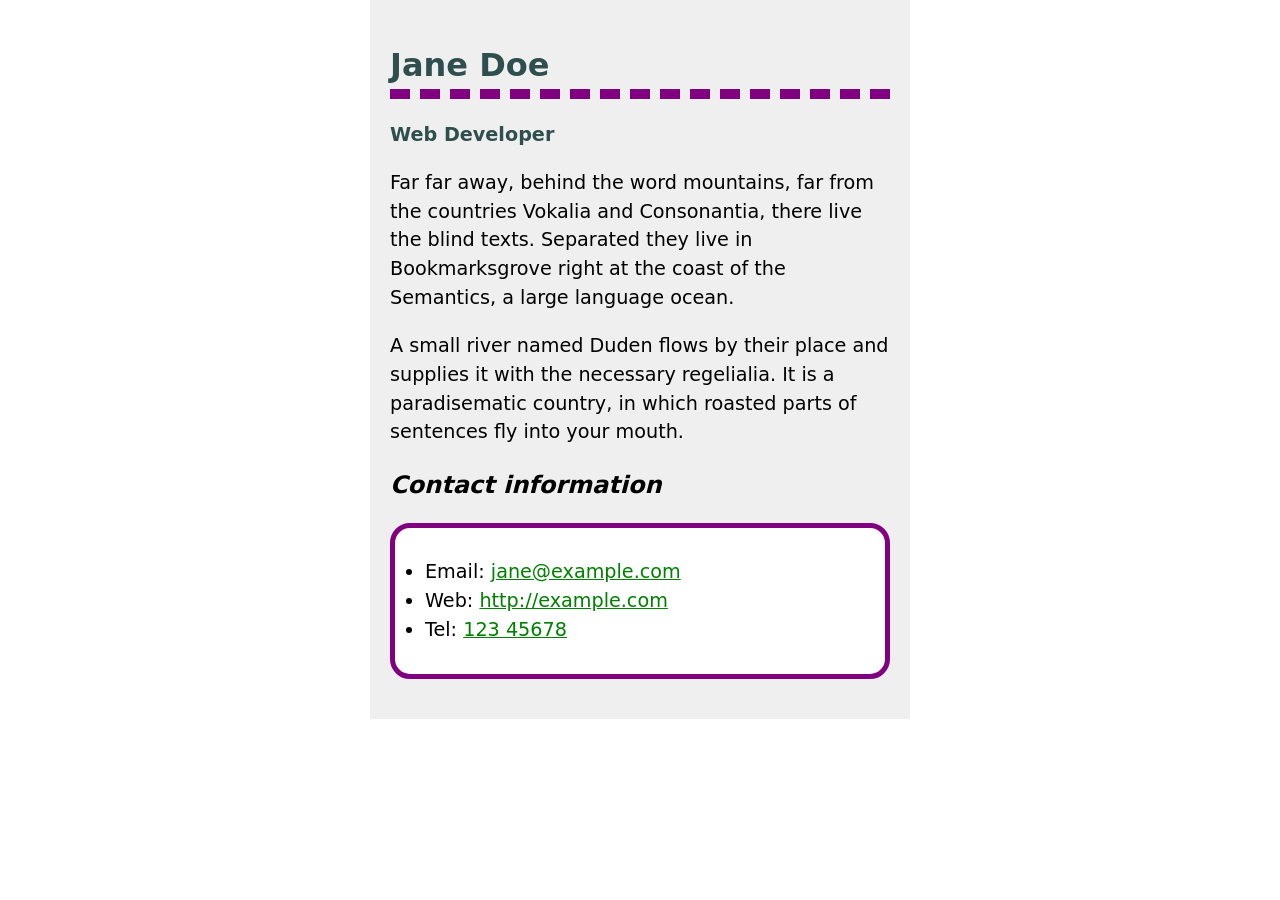
<file: challenges/begin-stylization/index.html>
<!DOCTYPE html>
<html>
<head>
    <meta charset="utf-8">
    <link href="styles/style.css" rel="stylesheet">
</head>
<body>

    <h1>Jane Doe</h1>

    <div class="job-title">
        Web Developer
    </div>

    <p>
        Far far away, behind the word mountains, far from the countries Vokalia and
        Consonantia, there live the blind texts. Separated they live in Bookmarksgrove
        right at the coast of the Semantics, a large language ocean.
    </p>

    <p>
        A small river named Duden flows by their place and supplies it with the
        necessary regelialia. It is a paradisematic country, in which roasted parts of
        sentences fly into your mouth.
    </p>

    <h2>Contact information</h2>

    <ul>
        <li>Email: <a href="mailto:jane@example.com">jane@example.com</a></li>
        <li>Web: <a href="http://example.com">http://example.com</a></li>
        <li>Tel: <a href="tel:12345678">123 45678</a></li>
    </ul>
    
</body>
</html>
</file>
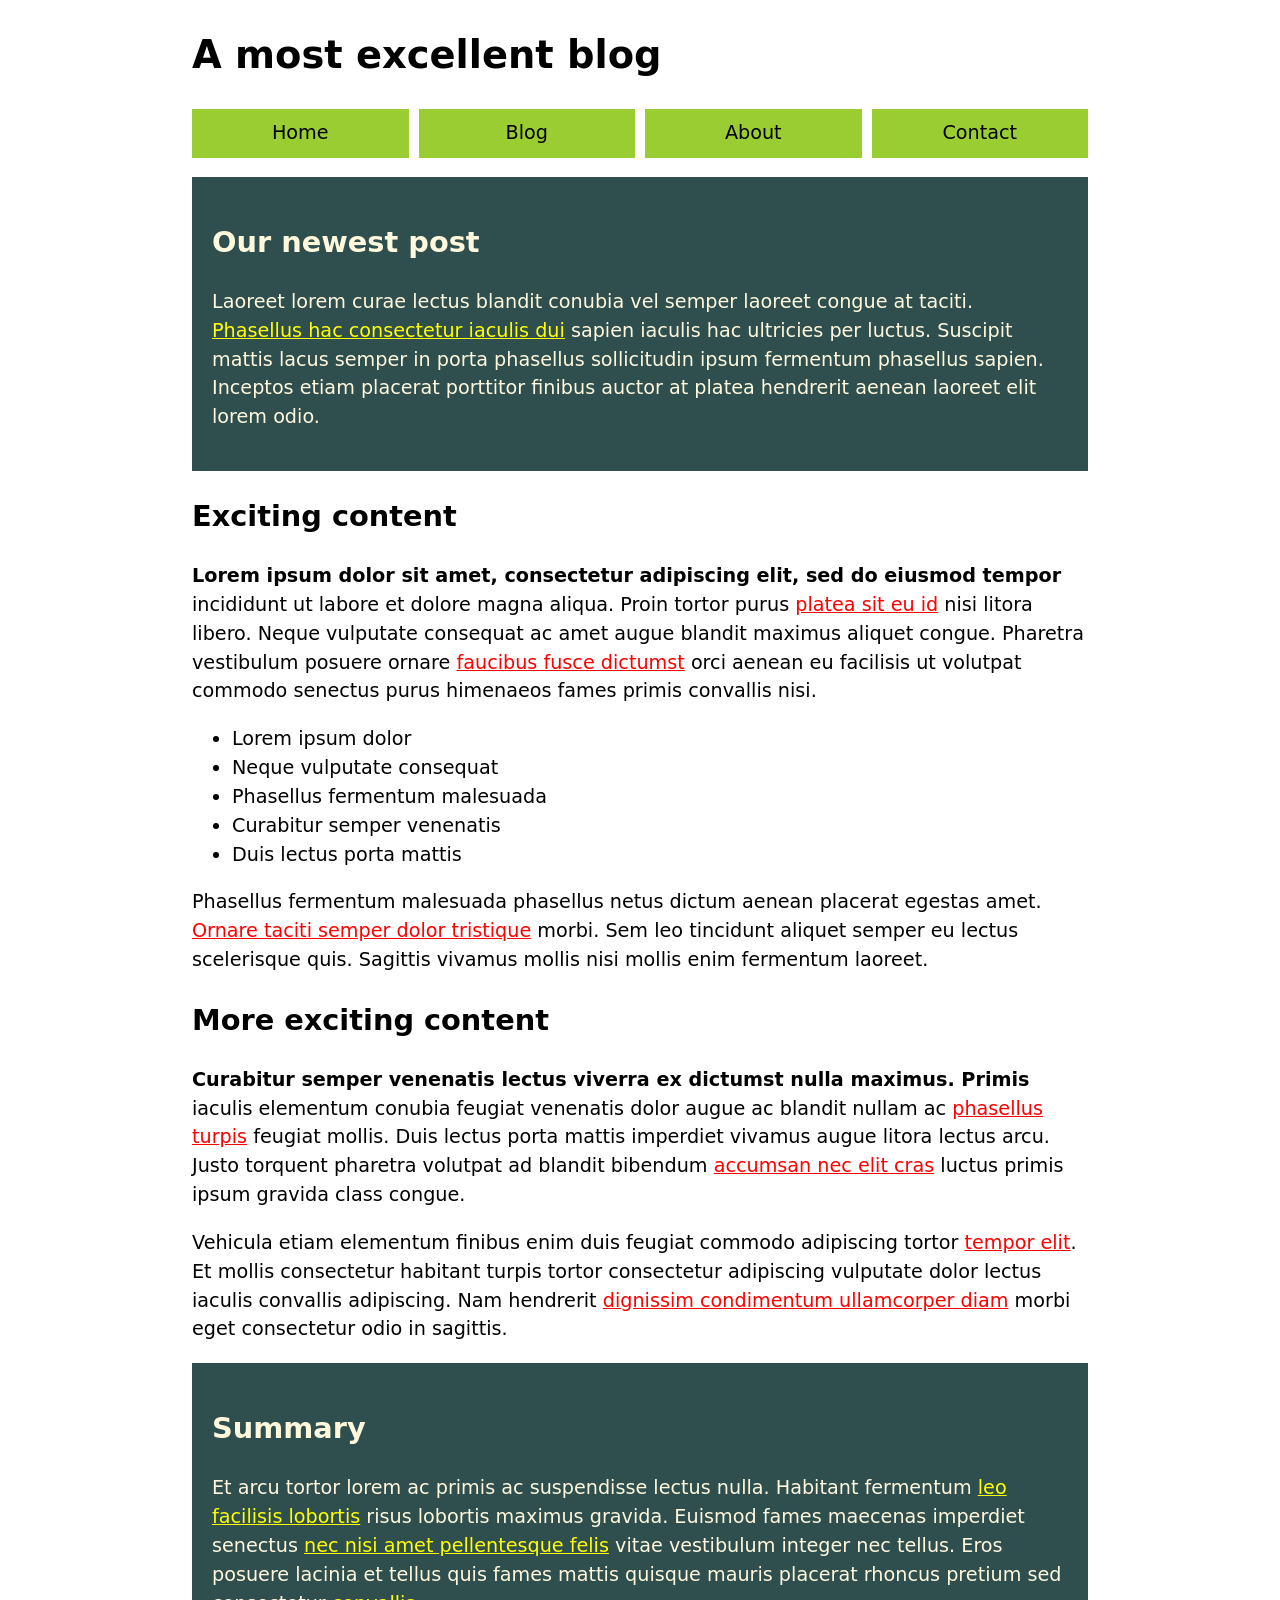
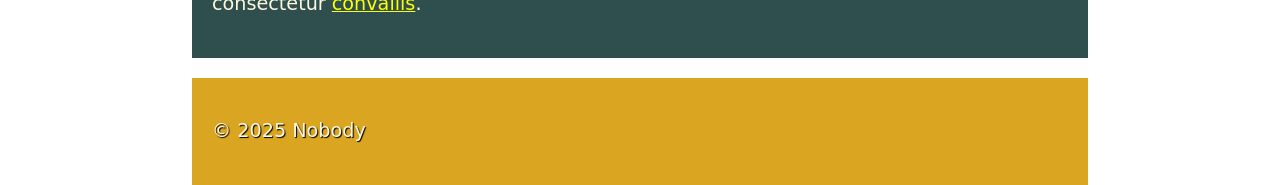
<file: challenges/correcting-blog-styles/index.html>
<!doctype html>
<html lang="en">
  <head>
    <meta charset="utf-8" />
    <title>Sizing a blog page challenge</title>
    <link href="styles/style.css" rel="stylesheet" />
  </head>
  <body>
    <header>
      <h1>A most excellent blog</h1>
      <nav>
        <ul>
          <li><a href="#">Home</a></li>
          <li><a href="#">Blog</a></li>
          <li><a href="#">About</a></li>
          <li><a href="#">Contact</a></li>
        </ul>
      </nav>
    </header>
    <main>
      <section id="introduction" class="highlight">
        <h2>Our newest post</h2>
        <p>
          Laoreet lorem curae lectus blandit conubia vel semper laoreet congue
          at taciti.
          <a href="#">Phasellus hac consectetur iaculis dui</a> sapien iaculis
          hac ultricies per luctus. Suscipit mattis lacus semper in porta
          phasellus sollicitudin ipsum fermentum phasellus sapien. Inceptos
          etiam placerat porttitor finibus auctor at platea hendrerit aenean
          laoreet elit lorem odio.
        </p>
      </section>
      <section>
        <h2>Exciting content</h2>
        <p>
          Lorem ipsum dolor sit amet, consectetur adipiscing elit, sed do
          eiusmod tempor incididunt ut labore et dolore magna aliqua. Proin
          tortor purus <a href="#">platea sit eu id</a> nisi litora libero.
          Neque vulputate consequat ac amet augue blandit maximus aliquet
          congue. Pharetra vestibulum posuere ornare
          <a href="#">faucibus fusce dictumst</a> orci aenean eu facilisis ut
          volutpat commodo senectus purus himenaeos fames primis convallis nisi.
        </p>
        <ul>
          <li>Lorem ipsum dolor</li>
          <li>Neque vulputate consequat</li>
          <li>Phasellus fermentum malesuada</li>
          <li>Curabitur semper venenatis</li>
          <li>Duis lectus porta mattis</li>
        </ul>
        <p>
          Phasellus fermentum malesuada phasellus netus dictum aenean placerat
          egestas amet.
          <a href="#">Ornare taciti semper dolor tristique</a> morbi. Sem leo
          tincidunt aliquet semper eu lectus scelerisque quis. Sagittis vivamus
          mollis nisi mollis enim fermentum laoreet.
        </p>
        <h2>More exciting content</h2>
        <p>
          Curabitur semper venenatis lectus viverra ex dictumst nulla maximus.
          Primis iaculis elementum conubia feugiat venenatis dolor augue ac
          blandit nullam ac <a href="#">phasellus turpis</a> feugiat mollis.
          Duis lectus porta mattis imperdiet vivamus augue litora lectus arcu.
          Justo torquent pharetra volutpat ad blandit bibendum
          <a href="#">accumsan nec elit cras</a> luctus primis ipsum gravida
          class congue.
        </p>
        <p>
          Vehicula etiam elementum finibus enim duis feugiat commodo adipiscing
          tortor <a href="#">tempor elit</a>. Et mollis consectetur habitant
          turpis tortor consectetur adipiscing vulputate dolor lectus iaculis
          convallis adipiscing. Nam hendrerit
          <a href="#">dignissim condimentum ullamcorper diam</a> morbi eget
          consectetur odio in sagittis.
        </p>
      </section>
      <section id="summary" class="highlight">
        <h2>Summary</h2>
        <p>
          Et arcu tortor lorem ac primis ac suspendisse lectus nulla. Habitant
          fermentum <a href="#">leo facilisis lobortis</a> risus lobortis
          maximus gravida. Euismod fames maecenas imperdiet senectus
          <a href="#">nec nisi amet pellentesque felis</a> vitae vestibulum
          integer nec tellus. Eros posuere lacinia et tellus quis fames mattis
          quisque mauris placerat rhoncus pretium sed consectetur
          <a href="#">convallis</a>.
        </p>
      </section>
    </main>
    <footer class="highlight">
      <p>©️ 2025 Nobody</p>
    </footer>
  </body>
</html>
</file>
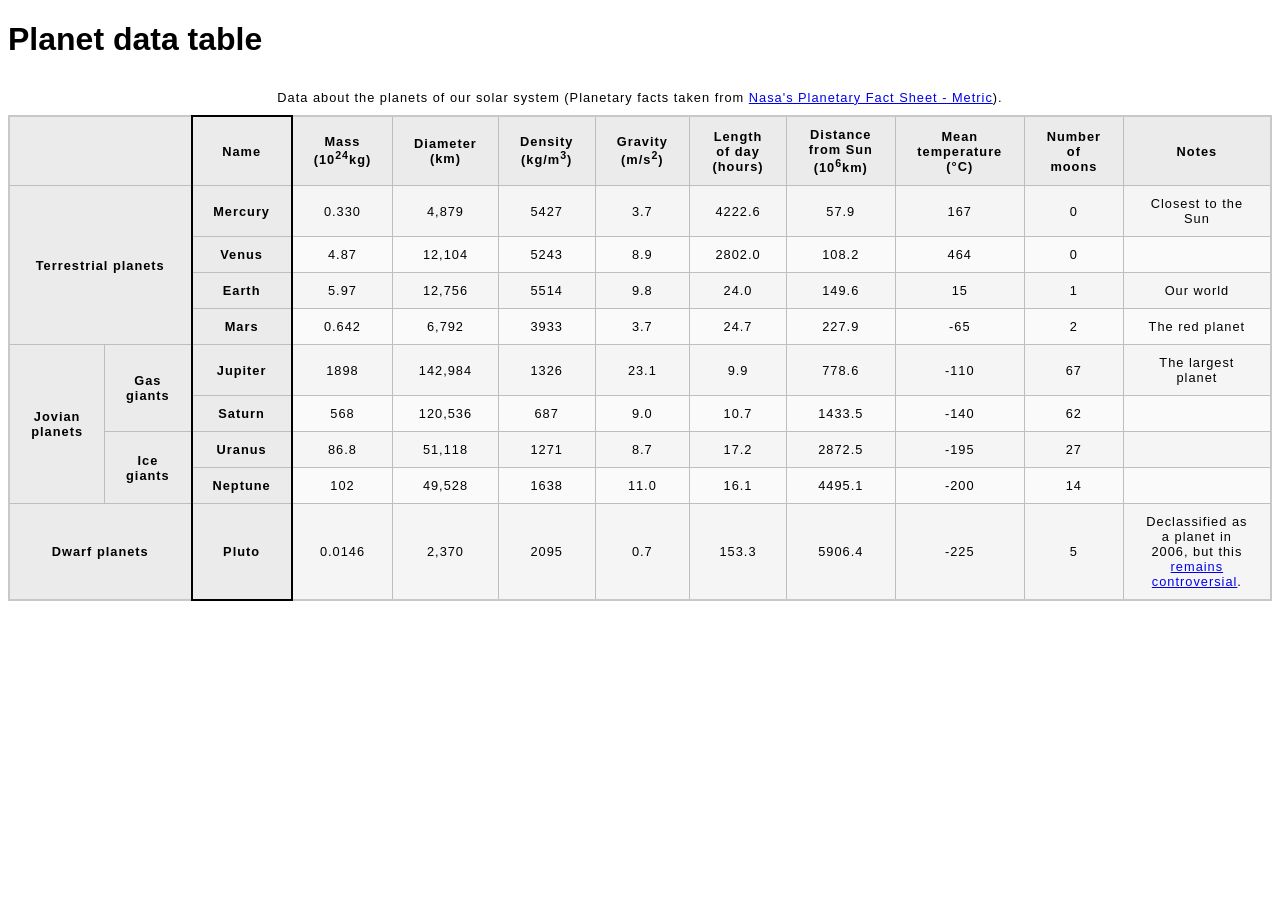
<file: challenges/data-table/index.html>
<!doctype html>
<html lang="en-US">
  <head>
    <meta charset="utf-8">
    <meta name="viewport" content="width=device-width">
    <title>Planet data table</title>
    <link href="styles/style.css" rel="stylesheet" type="text/css">
  </head>
  <body>
    <h1>Planet data table</h1>

    <table>
        <caption>
            Data about the planets of our solar system (Planetary facts taken from 
            <a href="http://nssdc.gsfc.nasa.gov/planetary/factsheet/">Nasa's Planetary Fact Sheet - Metric</a>).
        </caption>

        <colgroup>
            <col span="2">
            <col class="column-border">
            <col span="9">
        </colgroup>

        <thead>
            <tr>
                <th colspan="2">

                </th>        
                <th scope="col">
                    Name
                </th>
                <th scope="col">
                    Mass (10<sup>24</sup>kg)
                </th>
                <th scope="col">
                    Diameter (km)
                </th>
                <th scope="col">
                    Density (kg/m<sup>3</sup>)
                </th>
                <th scope="col">
                    Gravity (m/s<sup>2</sup>)
                </th>
                <th scope="col">
                    Length of day (hours)
                </th>
                <th scope="col">
                    Distance from Sun (10<sup>6</sup>km)
                </th>
                <th scope="col">
                    Mean temperature (°C)
                </th>
                <th scope="col">
                    Number of moons
                </th>
                <th scope="col">
                    Notes
                </th>
            </tr>
        </thead>

        <tbody>
            <tr>
                <th colspan="2" rowspan="4" scope="rowgroup">
                    Terrestrial planets
                </th>
                <th scope="row">
                    Mercury 
                </th>
                <td>
                    0.330
                </td>
                <td>
                    4,879
                </td>
                <td>
                    5427
                </td>
                <td>
                    3.7
                </td>
                <td>
                    4222.6
                </td>
                <td>
                    57.9
                </td>
                <td>
                    167
                </td>
                <td>
                    0
                </td>
                <td>
                    Closest to the Sun
                </td>
            </tr>

            <tr>
                <th scope="row">
                    Venus
                </th>
                <td>
                    4.87
                </td>
                <td>
                    12,104
                </td>
                <td>
                    5243
                </td>
                <td>
                    8.9
                </td>
                <td>
                    2802.0
                </td>
                <td>
                    108.2
                </td>
                <td>
                    464
                </td>
                <td>
                    0
                </td>
                <td>
                    
                </td>
            </tr>

            <tr>
                <th scope="row">
                    Earth
                </th>
                <td>
                    5.97
                </td>
                <td>
                    12,756
                </td>
                <td>
                    5514
                </td>
                <td>
                    9.8
                </td>
                <td>
                    24.0
                </td>
                <td>
                    149.6
                </td>
                <td>
                    15
                </td>
                <td>
                    1
                </td>
                <td>
                    Our world
                </td>
            </tr>

            <tr>
                <th scope="row">
                    Mars
                </th>
                <td>
                    0.642
                </td>
                <td>
                    6,792
                </td>
                <td>
                    3933
                </td>
                <td>
                    3.7
                </td>
                <td>
                    24.7
                </td>
                <td>
                    227.9
                </td>
                <td>
                    -65
                </td>
                <td>
                    2
                </td>
                <td>
                    The red planet
                </td>
            </tr>

            <tr>
                <th rowspan="4" scope="rowgroup">
                    Jovian planets
                </th>
                <th rowspan="2" scope="rowgroup">
                    Gas giants
                </th>
                <th scope="row">
                    Jupiter
                </th>
                <td>
                    1898
                </td>
                <td>
                    142,984
                </td>
                <td>
                    1326
                </td>
                <td>
                    23.1
                </td>
                <td>
                    9.9
                </td>
                <td>
                    778.6
                </td>
                <td>
                    -110
                </td>
                <td>
                    67
                </td>
                <td>
                    The largest planet
                </td>
            </tr>

            <tr>
                <th scope="row">
                    Saturn
                </th>
                <td>
                    568
                </td>
                <td>
                    120,536
                </td>
                <td>
                    687
                </td>
                <td>
                    9.0
                </td>
                <td>
                    10.7
                </td>
                <td>
                    1433.5
                </td>
                <td>
                    -140
                </td>
                <td>
                    62
                </td>
                <td>
                    
                </td>
            </tr>

            <tr>
                <th rowspan="2" scope="rowgroup">
                    Ice giants
                </th>
                <th scope="row">
                    Uranus
                </th>
                <td>
                    86.8
                </td>
                <td>
                    51,118
                </td>
                <td>
                    1271
                </td>
                <td>
                    8.7
                </td>
                <td>
                    17.2
                </td>
                <td>
                    2872.5
                </td>
                <td>
                    -195
                </td>
                <td>
                    27
                </td>
                <td>
                    
                </td>
            </tr>

            <tr>
                <th scope="row">
                    Neptune
                </th>
                <td>
                    102
                </td>
                <td>
                    49,528
                </td>
                <td>
                    1638
                </td>
                <td>
                    11.0
                </td>
                <td>
                    16.1
                </td>
                <td>
                    4495.1
                </td>
                <td>
                    -200
                </td>
                <td>
                    14
                </td>
                <td>
                    
                </td>
            </tr>
            
            <tr>
                <th colspan="2" scope="rowgroup">
                    Dwarf planets
                </th>
                <th scope="row">
                    Pluto
                </th>
                <td>
                    0.0146
                </td>
                <td>
                    2,370
                </td>
                <td>
                    2095
                </td>
                <td>
                    0.7
                </td>
                <td>
                    153.3
                </td>
                <td>
                    5906.4
                </td>
                <td>
                    -225
                </td>
                <td>
                    5
                </td>
                <td>
                    Declassified as a planet in 2006, but this <a href="http://www.usatoday.com/story/tech/2014/10/02/pluto-planet-solar-system/16578959/">
                    remains controversial</a>.
                </td>
            </tr>
        </tbody>
    </table>
  </body>
</html>
</file>
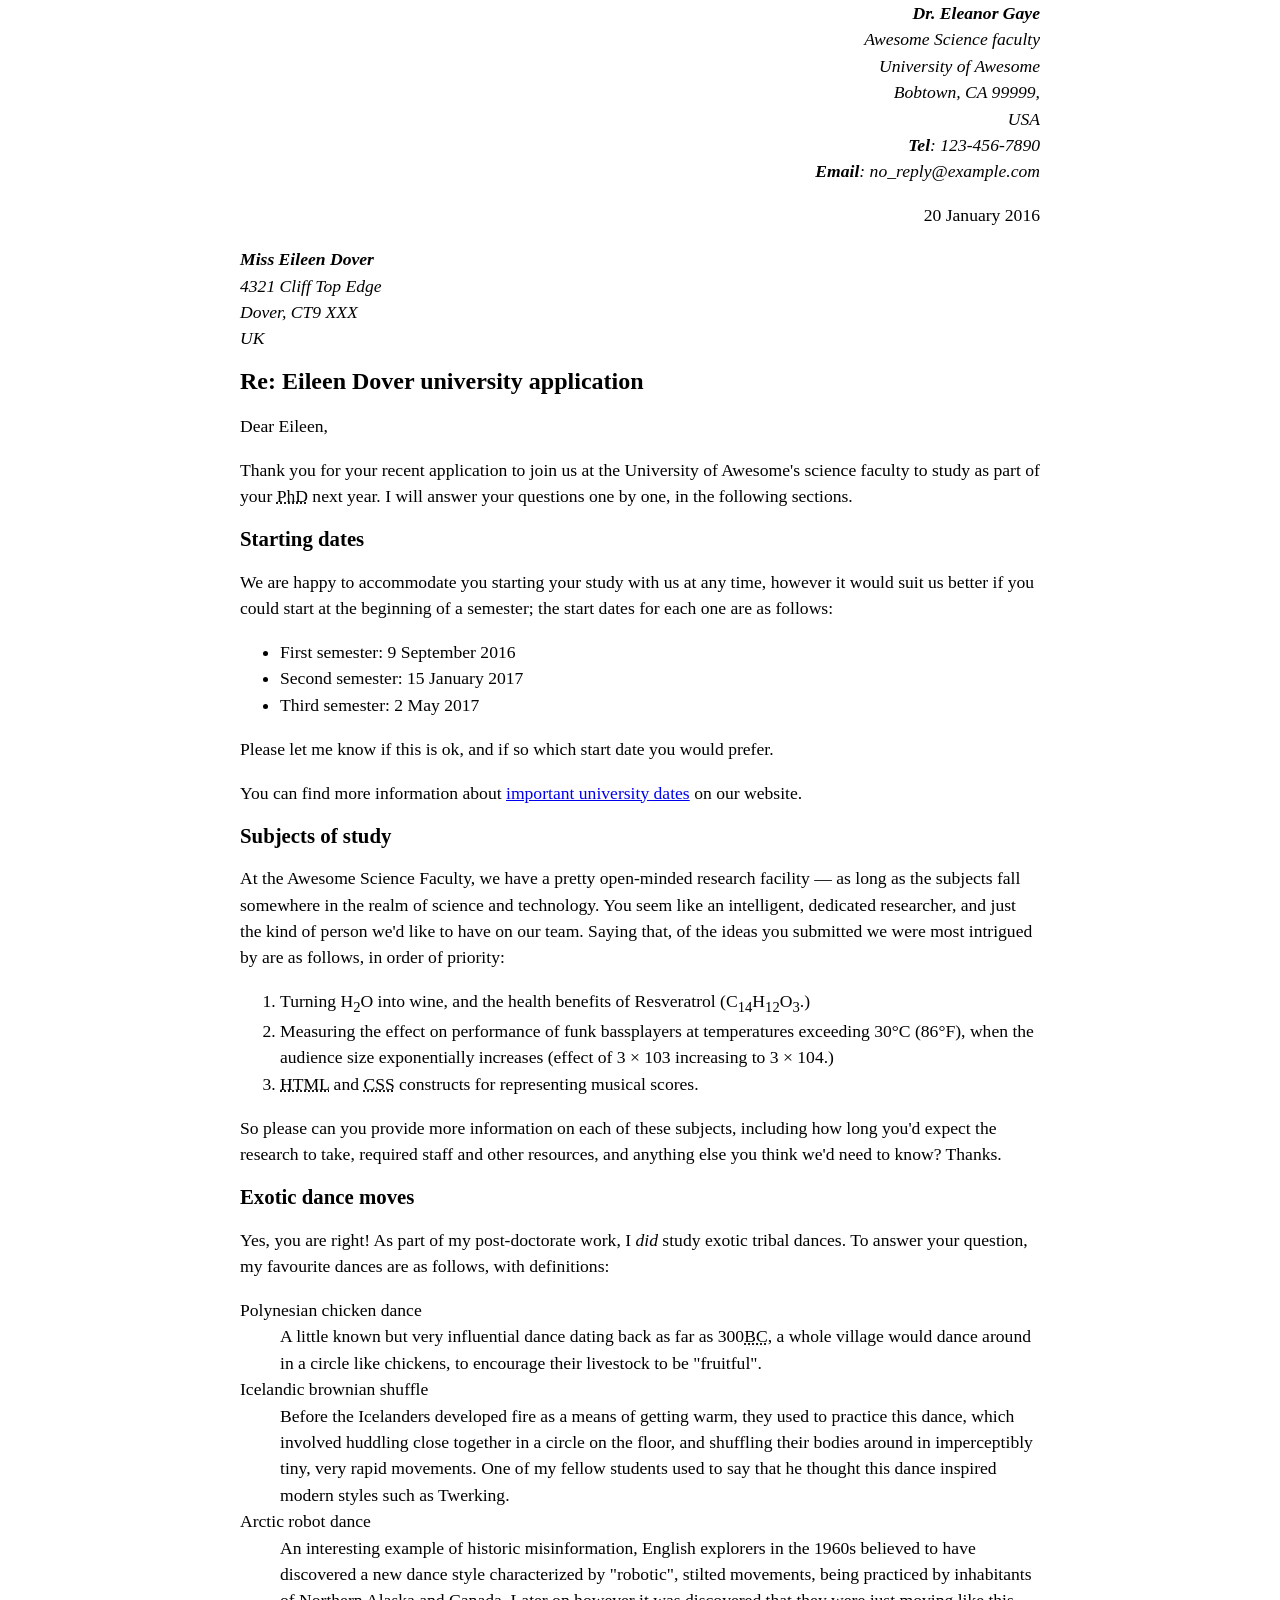
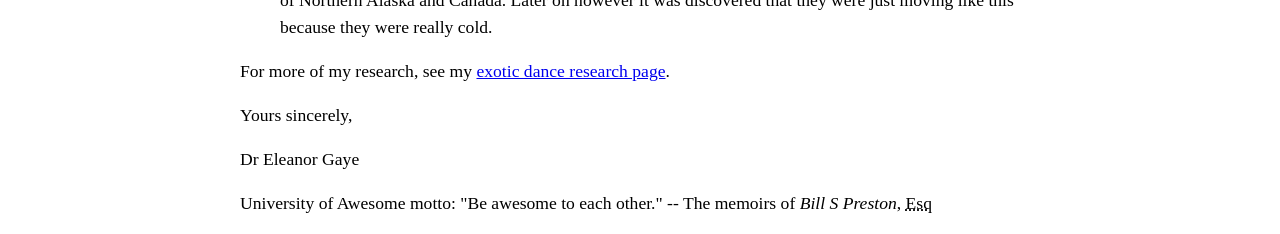
<file: challenges/letter-markup/index.html>
<!DOCTYPE html>
<html lang="en-US">
<head>
  <title>Letter</title>
  <meta charset="UTF-8">
  <meta name="author" content="Eileen Dover">
  <link rel="stylesheet" href="styles/style.css">
</head>
<body>

  <address class="sender-column">
    <strong>Dr. Eleanor Gaye</strong><br>
      Awesome Science faculty<br>
      University of Awesome<br>
      Bobtown, CA 99999,<br>
      USA<br>
    <strong>Tel</strong>: 123-456-7890<br>
    <strong>Email</strong>: no_reply@example.com<br>
  </address>

  <p class="sender-column">
    <time datetime="2016-01-20">20 January 2016</time>
  </p>

  <address>
    <strong>Miss Eileen Dover</strong><br>
    4321 Cliff Top Edge<br>
    Dover, CT9 XXX<br>
    UK
  </address>

  <h1>Re: Eileen Dover university application</h1>

  <p>
    Dear Eileen,
  </p>

  <p>
    Thank you for your recent application to join us at the University of Awesome's science faculty to study as part of your 
    <abbr title="Doctor of Philosophy">PhD</abbr> next year. I will answer your questions one by one, in the following sections.
  </p>

  <h2>Starting dates</h2>

  <p>
    We are happy to accommodate you starting your study with us at any time, however it would suit us better if you could start at the beginning 
    of a semester; the start dates for each one are as follows:
  </p>

  <ul>
    <li>
      First semester: <time datetime="2016-09-09">9 September 2016</time>
    </li>
    <li>
      Second semester: <time datetime="2017-01-15">15 January 2017</time>
    </li>
    <li>
      Third semester: <time datetime="2017-05-02">2 May 2017</time>
    </li>
  </ul>
  
  <p>
    Please let me know if this is ok, and if so which start date you would prefer.
  </p>

  <p>
    You can find more information about <a href="http://example.com">important university dates</a> on our website.
  </p>

  <h2>Subjects of study</h2>

  <p>
    At the Awesome Science Faculty, we have a pretty open-minded research facility — as long as the subjects fall somewhere in the realm of science and technology. 
     You seem like an intelligent, dedicated researcher, and just the kind of person we'd like to have on our team. 
     Saying that, of the ideas you submitted we were most intrigued by are as follows, in order of priority:
  </p>

  <ol>
    <li>
      Turning H<sub>2</sub>O into wine, and the health benefits of Resveratrol (C<sub>14</sub>H<sub>12</sub>O<sub>3</sub>.)
    </li>
    <li>
      Measuring the effect on performance of funk bassplayers at temperatures exceeding 30&deg;C (86&deg;F),
      when the audience size exponentially increases (effect of 3 × 103 increasing to 3 × 104.)
    </li>
    <li>
      <abbr title="HyperText Markup Language">HTML</abbr> and <abbr title="Cascading Style Sheets">CSS</abbr> constructs for representing musical scores.
    </li>
  </ol>
     
  <p>
    So please can you provide more information on each of these subjects, including how long you'd expect the research to take, 
    required staff and other resources, and anything else you think we'd need to know? Thanks.
  </p>

  <h2>Exotic dance moves</h2>

  <p>
    Yes, you are right! As part of my post-doctorate work, I <em>did</em> study exotic tribal dances.
    To answer your question, my favourite dances are as follows, with definitions:
  </p>

  <dl>
    <dt>
      Polynesian chicken dance
    </dt>
    <dd>
      A little known but very influential dance dating back as far as 300<abbr title="Before Christ">BC</abbr>, a whole village 
      would dance around in a circle like chickens, to encourage their livestock to be "fruitful".
    </dd>
    <dt>
      Icelandic brownian shuffle
    </dt>
    <dd>
      Before the Icelanders developed fire as a means of getting warm, they used to practice this dance, 
      which involved huddling close together in a circle on the floor, and shuffling their bodies around 
      in imperceptibly tiny, very rapid movements. One of my fellow students used to say that he thought 
      this dance inspired modern styles such as Twerking.
    </dd>
    <dt>
      Arctic robot dance
    </dt>
    <dd>
      An interesting example of historic misinformation, English explorers in the 1960s believed to have
      discovered a new dance style characterized by "robotic", stilted movements, being practiced by 
      inhabitants of Northern Alaska and Canada. Later on however it was discovered that they were just
      moving like this because they were really cold.
    </dd>
  </dl>

  <p>
    For more of my research, see my <a href="http://example.com">exotic dance research page</a>.
  </p>

  <p>
    Yours sincerely,
  </p>

  <p>
    Dr Eleanor Gaye
  </p>

  <p>
    University of Awesome motto: "Be awesome to each other." -- The memoirs of <em>Bill S Preston</em>, <abbr title="Esquire">Esq</abbr>
  </p>

</body>
</html>
</file>
<file: challenges/begin-stylization/styles/style.css>
html {
  background-color: white;
}

body {
  font: 1.2em / 1.5 system-ui;
  padding: 20px;
  width: 500px;
  background-color: #efefef;
  margin: 0 auto;
}

ul {
    background-color: white;
    border: 5px solid purple;
    padding: 30px;
    border-radius: 20px;
}

h1 {
    color: darkslategray;
    border-bottom: 10px dashed purple;
    font-size: 2rem;
}

h2 {
    font-style: italic;
    font-size: 1.5rem;
}

.job-title {
    color: darkslategray;
    font-weight: bold;
}

a {
    color: green;
}

a:hover:focus {
    color: darkgreen;
    text-decoration: none;
}
</file>
<file: challenges/correcting-blog-styles/styles/style.css>
/* Basic type and text */

* {
    box-sizing: border-box;
}

body {
  font: 1.2em / 1.5 system-ui;
  width: clamp(480px, 70%, 1000px);
  margin: 0 auto;
}

h1 {
  font-size: 2em;
}

h2 {
  font-size: 1.5em;
}

a {
  color: red;
}

a:hover,
a:focus {
  text-decoration: none;
}

section:not(.highlight) > h2 + p::first-line {
    font-weight: bold;
}

/* Nav menu */

nav ul {
  display: flex;
  padding: 0;
  list-style-type: none;
  justify-content: space-between;
  gap: 10px;
}

nav li {
  flex: 1;
}

nav a {
  text-decoration: none;
  color: black;
  background-color: yellowgreen;
  text-align: center;
  padding: 10px;
  display: block;
}

nav a:hover,
nav a:focus {
  background-color: goldenrod;  
}

/* Intro and summary */

.highlight {
  margin-top: 0;
  background-color: darkslategray;
  color: cornsilk;
  padding: 20px;
}

#introduction a,
#summary a {
  color: yellow;
}

.highlight a {
  color: purple;
}

/* Footer */

footer.highlight {
  margin-top: 20px;
  background-color: goldenrod;
  text-shadow: 1px 1px 1px black;
}
</file>
<file: challenges/data-table/styles/style.css>
html {
  font-family: sans-serif;
}

table {
  border-collapse: collapse;
  border: 2px solid rgb(200 200 200);
  letter-spacing: 1px;
  font-size: 0.8rem;
}

td,
th {
  border: 1px solid rgb(190 190 190);
  padding: 10px 20px;
}

th {
  background-color: rgb(235 235 235);
}

td {
  text-align: center;
}

tr:nth-child(even) td {
  background-color: rgb(250 250 250);
}

tr:nth-child(odd) td {
  background-color: rgb(245 245 245);
}

caption {
  padding: 10px;
}

.column-border {
  border: 2px solid black;
}
</file>
<file: challenges/letter-markup/styles/style.css>
body {
  max-width: 800px;
  margin: 0 auto;
}

.sender-column {
  text-align: right;
}

h1 {
  font-size: 1.5em;
}

h2 {
  font-size: 1.3em;
}

p,ul,ol,dl,address {
  font-size: 1.1em;
}

p, li, dd, dt, address {
  line-height: 1.5;
}
</file>
